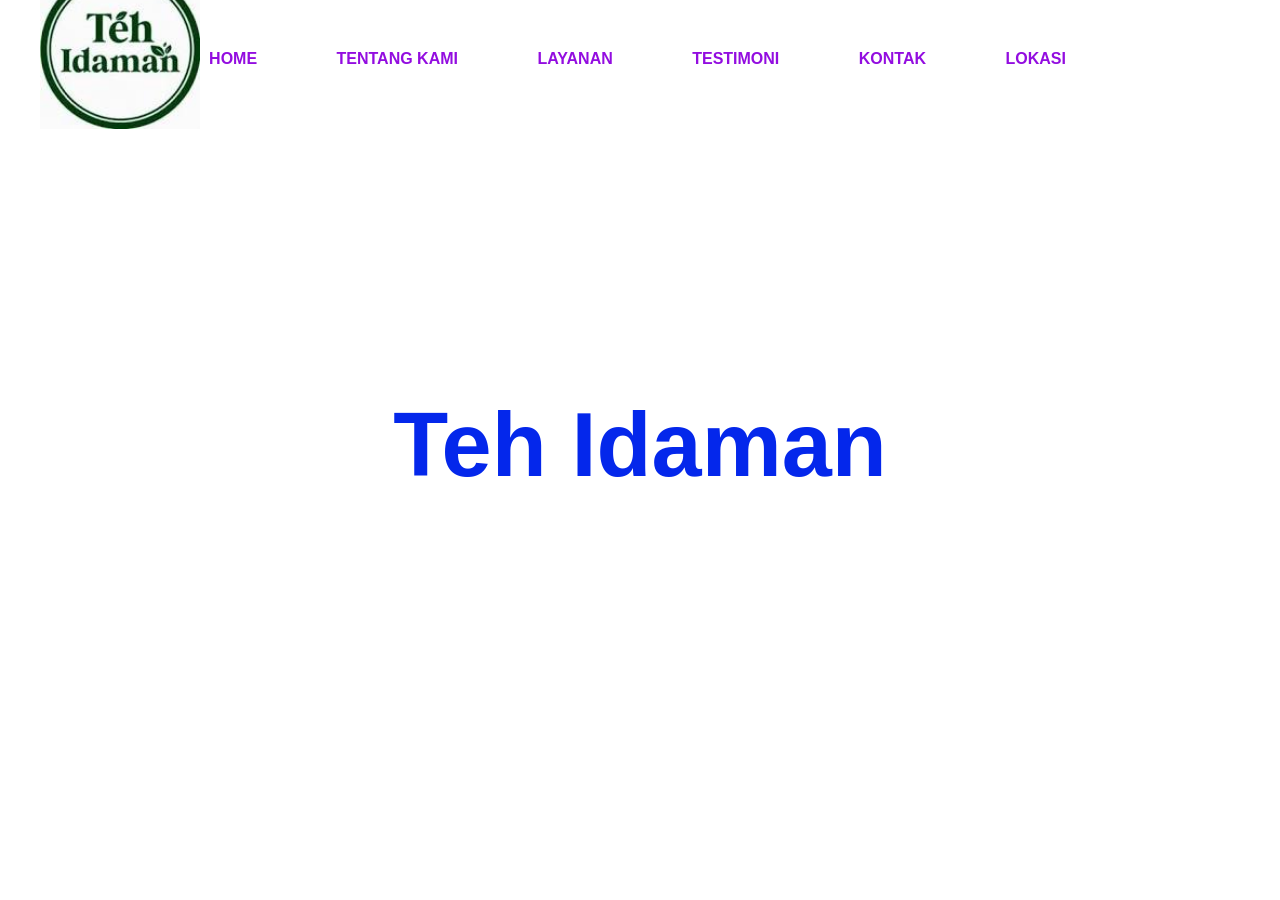
<file: index.html>
<!DOCTYPE html>
<html lang="id">
  <head>
    <meta charset="UTF-8" />
    <meta name="viewport" content="width=device-width, initial-scale=1.0" />
    <title>USAHA UMKM</title>
    <link rel="stylesheet" href="style.css" />
  </head>
    <div class="banner">
    <video autoplay loop muted playsinline>
        <source src="video.mp4" type="video/mp4">
    </video>
    <div class="navbar">
        <img class="logo" src="1.jpg">
        <ul>
            <li><a href="index.html">Home</a></li>
            <li><a href="about.html">Tentang kami </a></li>
            <li><a href="layanan.html">Layanan</a></li>
            <li><a href="Testemoni.html">Testimoni</a></li>
            <li><a href="kontak.html">Kontak</a></li>
            <li><a href="lokasi.html">Lokasi</a></li>
        </ul>
    </div>
    <div class="content">
        <h1>Teh Idaman</h1>
    </div>
</div>
</html>
</file>
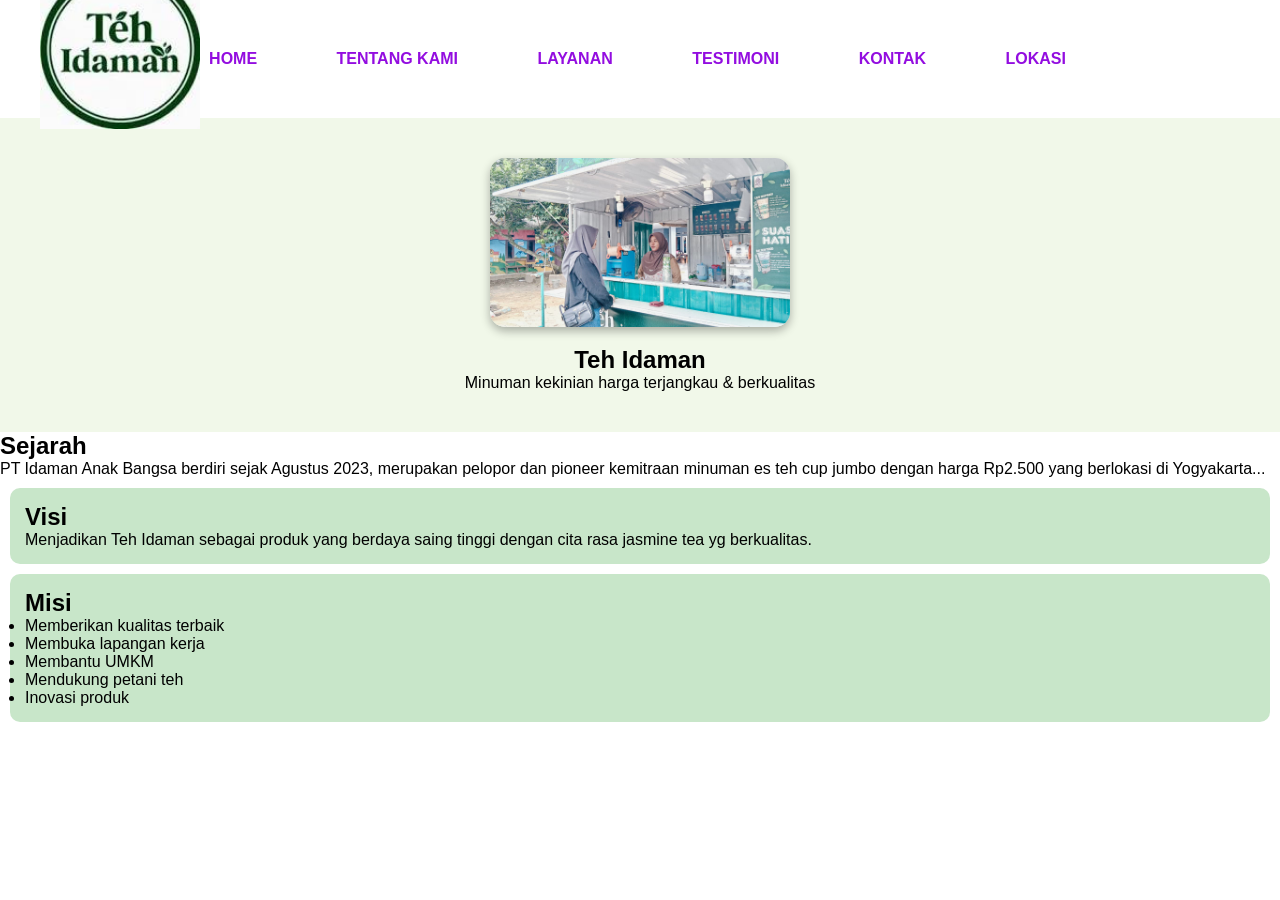
<file: about.html>
<!DOCTYPE html>
<html lang="id">
<head>
    <meta charset="UTF-8">
    <meta name="viewport" content="width=device-width, initial-scale=1.0">
    <title>USAHA UMKM - Teh Idaman</title>
    <link rel="stylesheet" href="style.css">
</head>
<body>
    <header>
        <div class="navbar">
            <img class="logo" src="1.jpg">
            <ul>
                <li><a href="index.html">Home</a></li>
                <li><a href="about.html">Tentang kami</a></li>
                <li><a href="layanan.html">Layanan</a></li>
                <li><a href="Testemoni.html">Testimoni</a></li>
                <li><a href="kontak.html">Kontak</a></li>
                <li><a href="lokasi.html">Lokasi</a></li>
            </ul>
        </div>
    </header>
    <section class="hero">
        <img src="foto.jpeg" alt="Teh Idaman">
        <h2>Teh Idaman</h2>
        <p>Minuman kekinian harga terjangkau & berkualitas</p>
    </section>
    <div class="container">
        <div class="about-content">
            <h2>Sejarah</h2>
            <p>PT Idaman Anak Bangsa berdiri sejak Agustus 2023, merupakan pelopor dan pioneer kemitraan minuman es teh cup jumbo dengan harga Rp2.500 yang berlokasi di Yogyakarta...</p>
        </div>
        <div class="vision-mission">
            <div class="box">
                <h2>Visi</h2>
                <p>Menjadikan Teh Idaman sebagai produk yang berdaya saing tinggi dengan cita rasa jasmine tea yg berkualitas.</p>
            </div>
            <div class="box">
                <h2>Misi</h2>
                <ul>
                    <li>Memberikan kualitas terbaik</li>
                    <li>Membuka lapangan kerja</li>
                    <li>Membantu UMKM</li>
                    <li>Mendukung petani teh</li>
                    <li>Inovasi produk</li>
                </ul>
            </div>
        </div>
    </div>
</body>
</html>
</file>
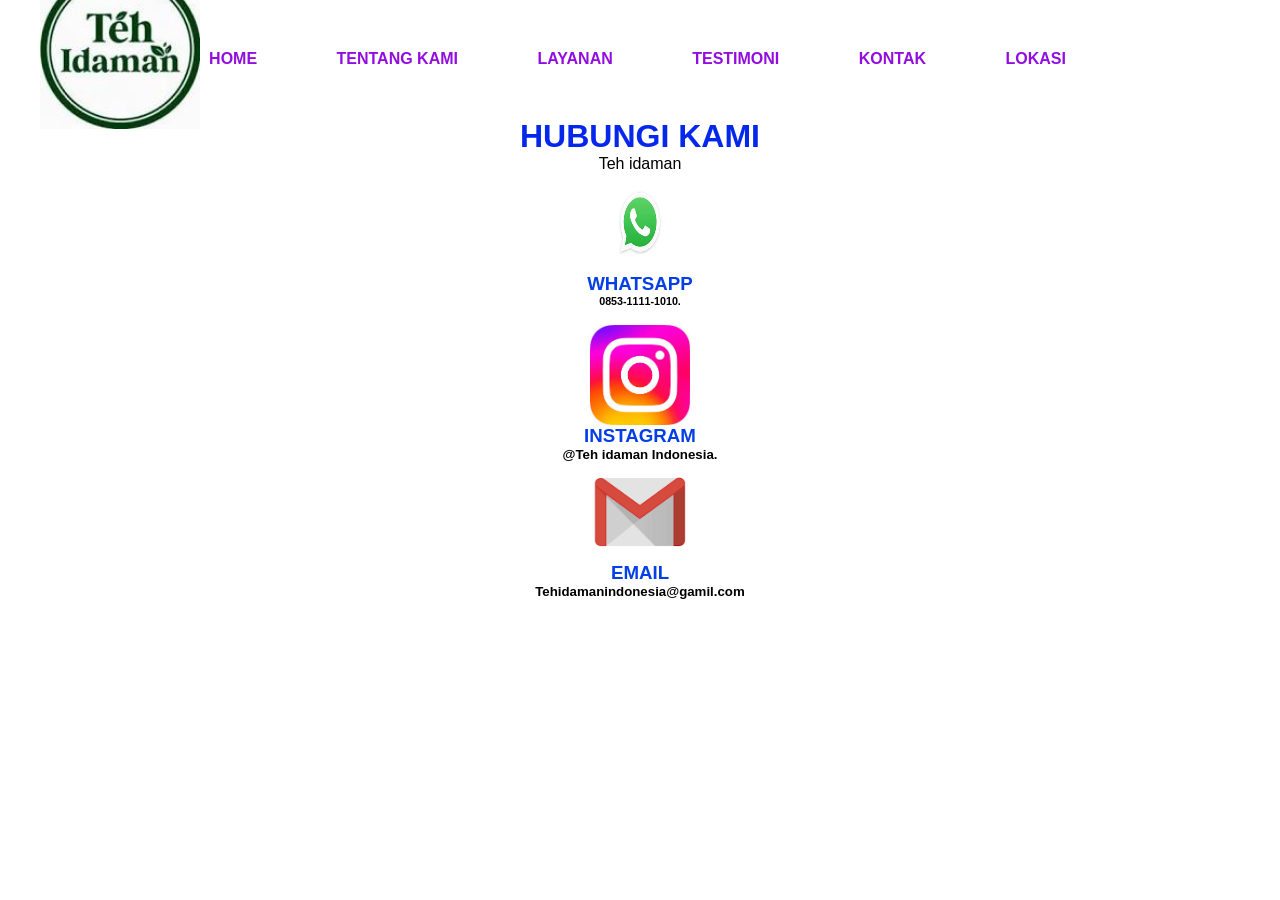
<file: kontak.html>
<IDOCTYPE html>
<html>
    <head>
        <meta charset="UTF-8">
        <title>DESIGN FASHION</title>
        <link rel="stylesheet" href="style.css">
    </head>
    <body>
        <div class="navbar">
            <img class="logo" src="1.jpg">
            <ul>
            <li><a href="index.html">Home</a></li>
            <li><a href="about.html">Tentang kami </a></li>
            <li><a href="layanan.html">Layanan</a></li>
            <li><a href="Testemoni.html">Testimoni</a></li>
            <li><a href="kontak.html">Kontak</a></li>
            <li><a href="lokasi.html">Lokasi</a></li>
            </ul>
        </div>
        <h1><center>HUBUNGI KAMI</center></h1>
    <p><center>Teh idaman</center></p>
    <center>
    <div class="container"
    <div class="box">
        <div class="kanan">
    <div class="col-4">
        <h4><img src="wa.jpg" height="100" width="100"><a href="index.html"></a></h4>
        <h3>WHATSAPP</h3>
        <h6> 0853-1111-1010.</h6>
        <br>
    </div>
    <div class="col-4">
        <h4><img src="ig.jpg" height="100" width="100"><a href="index.html"></a></h4>
        <h3>INSTAGRAM</h3>
        <h5>@Teh idaman Indonesia.</h5>
    </div>
    <div class="col-4">
        <h4><img src="email.png" height="100" width="100"><a href="index.html"></a></h4>
        <h3>EMAIL</h3>
        <h5>Tehidamanindonesia@gamil.com</h5>
    </div>
</div>
</div>
</div>
</center>
</body>
</html>
</file>
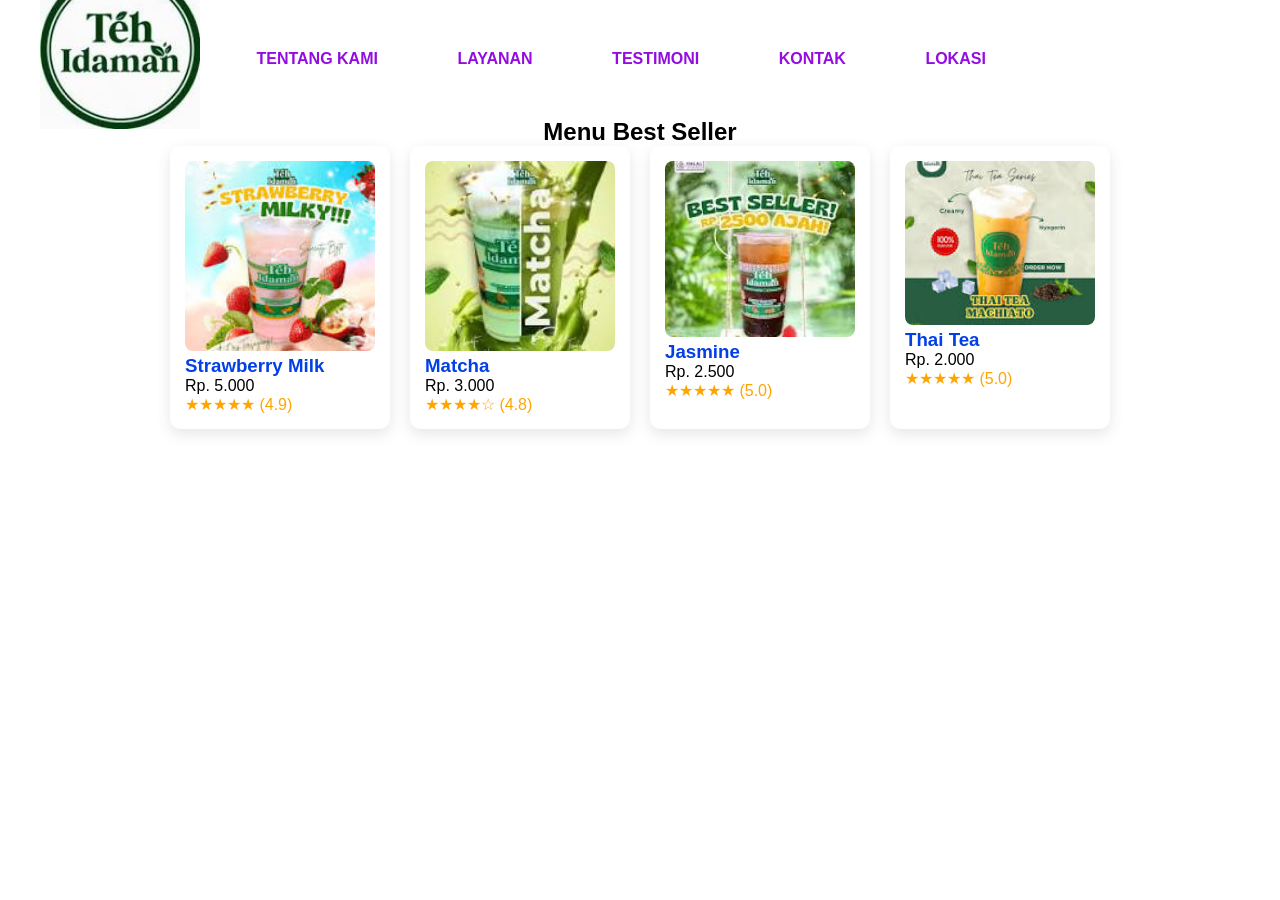
<file: layanan.html>
<!DOCTYPE html>
<html lang="id">
<head>
  <meta charset="UTF-8" />
  <meta name="viewport" content="width=device-width, initial-scale=1.0" />
  <title>USAHA UMKM</title>
  <link rel="stylesheet" href="style.css" />
</head>
<body>

  <header class="navbar">
    <img class="logo" src="1.jpg" alt="Logo Teh Idaman">
    <nav>
      <ul>
        <li><a href="index.html">Home</a></li>
        <li><a href="about.html">Tentang Kami</a></li>
        <li><a href="layanan.html">Layanan</a></li>
        <li><a href="Testemoni.html">Testimoni</a></li>
        <li><a href="kontak.html">Kontak</a></li>
        <li><a href="lokasi.html">Lokasi</a></li>
      </ul>
    </nav>
  </header>

  <section class="produk">
    <h2 style="text-align:center;">Menu Best Seller</h2>

    <div class="container-produk">

      <div class="card">
        <img src="2.jpg" alt="Strawberry Milk">
        <h3>Strawberry Milk</h3>
        <p>Rp. 5.000</p>
        <p class="rating">★★★★★ (4.9)</p>
      </div>

      <div class="card">
        <img src="3.jpg" alt="Matcha">
        <h3>Matcha</h3>
        <p>Rp. 3.000</p>
        <p class="rating">★★★★☆ (4.8)</p>
      </div>

      <div class="card">
        <img src="4.jpg" alt="Jasmine Tea">
        <h3>Jasmine</h3>
        <p>Rp. 2.500</p>
        <p class="rating">★★★★★ (5.0)</p>
      </div>

      <div class="card">
        <img src="5.jpg" alt="Thai Tea">
        <h3>Thai Tea</h3>
        <p>Rp. 2.000</p>
        <p class="rating">★★★★★ (5.0)</p>
      </div>

    </div>
  </section>

</body>
</html>
</file>
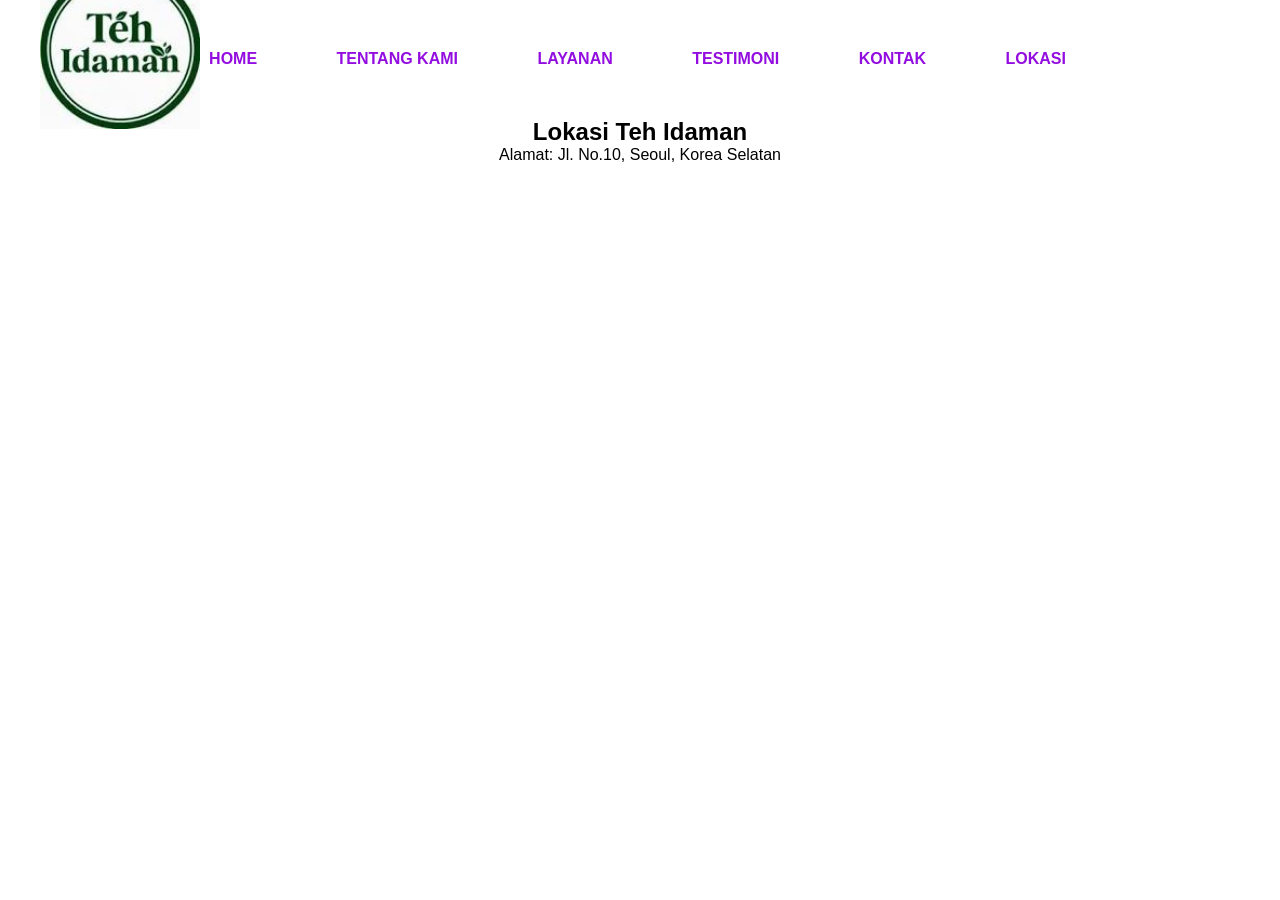
<file: lokasi.html>
<!DOCTYPE html>
<html lang="id">
  <head>
    <meta charset="UTF-8" />
    <meta name="viewport" content="width=device-width, initial-scale=1.0" />
    <title>USAHA UMKM</title>
    <link rel="stylesheet" href="style.css" />
  </head>
    <div class="navbar">
        <img class="logo" src="1.jpg">
        <ul>
            <li><a href="index.html">Home</a></li>
            <li><a href="about.html">Tentang kami </a></li>
            <li><a href="layanan.html">Layanan</a></li>
            <li><a href="Testemoni.html">Testimoni</a></li>
            <li><a href="kontak.html">Kontak</a></li>
            <li><a href="lokasi.html">Lokasi</a></li>
        </ul>
    </div>
<section class="lokasi">
<center><h2>Lokasi Teh Idaman</h2>
<p class="alamat">
Alamat: Jl. No.10, Seoul, Korea Selatan
</p></center>
<Center><iframe
src="https://www.google.com/maps?q=Seoul%20Korea%20Selatan&output=embed"
width="500"
height="350"
style="border:0;"
allowfullscreen=""
loading="lazy">
</iframe></Center>
</section>
</html>
</file>
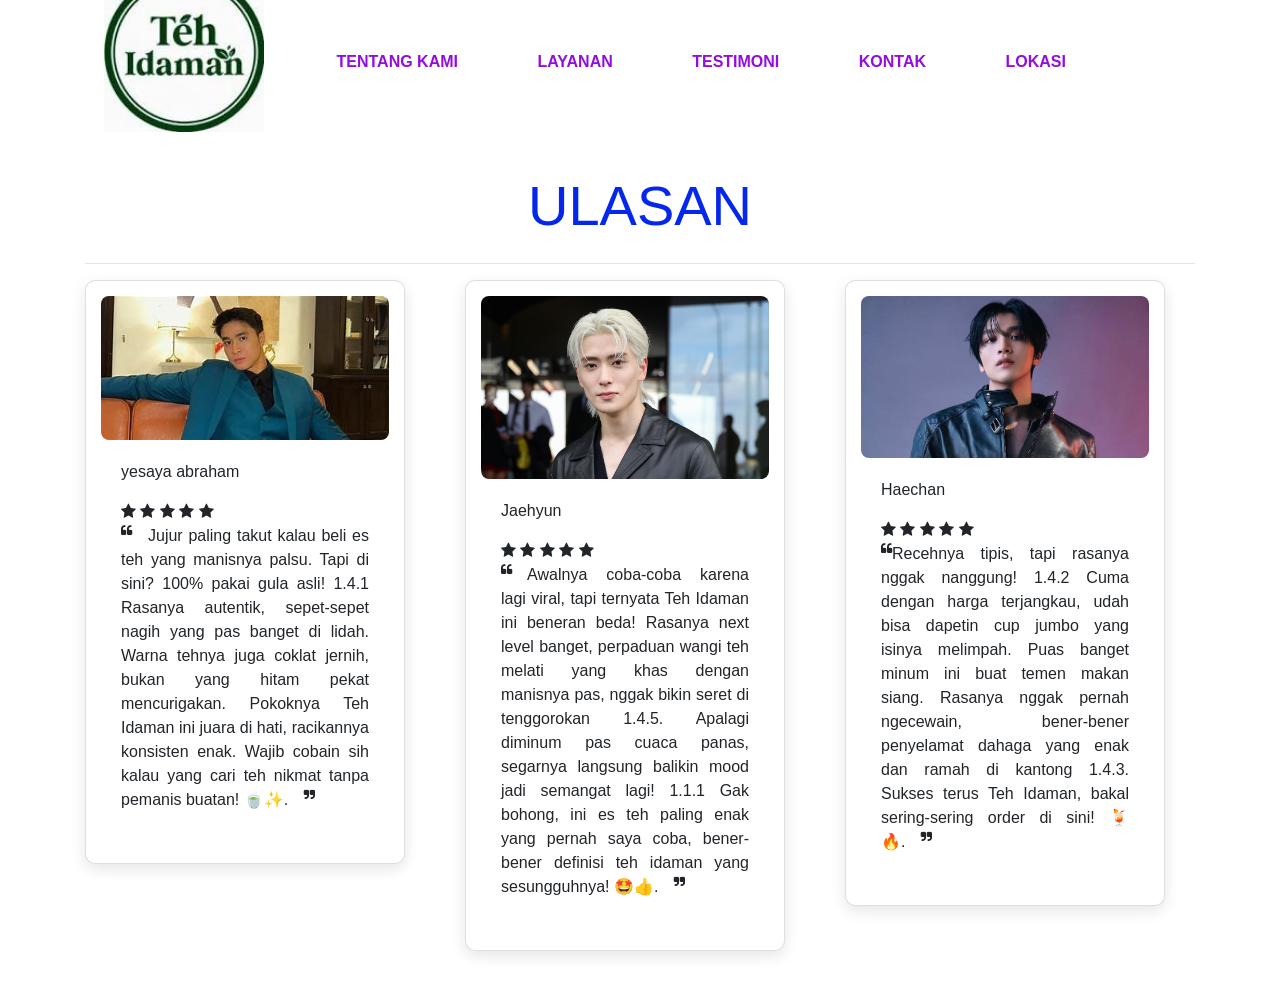
<file: Testemoni.html>
<!DOCTYPE html>
<html lang="id">
  <head>
    <meta charset="UTF-8" />
    <meta name="viewport" content="width=device-width, initial-scale=1, shrink-to-fit=no">
    <link rel="stylesheet" href="https://cdn.jsdelivr.net/npm/bootstrap@4.6.0/dist/css/bootstrap.min.css" integrity="sha384-B0vP5xmATw1+K9KRQjQERJvTumQW0nPEzvF6L/Z6nronJ3oUOFUFpCjEUQouq2+l" crossorigin="anonymous">
    <link rel="stylesheet" href="https://cdnjs.cloudflare.com/ajax/libs/font-awesome/4.7.0/css/font-awesome.min.css">
    <title>USAHA UMKM</title>
    <link rel="stylesheet" href="style.css" />
  </head>
    <div class="navbar">
        <img class="logo" src="1.jpg">
        <ul>
            <li><a href="index.html">Home</a></li>
            <li><a href="about.html">Tentang kami </a></li>
            <li><a href="layanan.html">Layanan</a></li>
            <li><a href="Testemoni.html">Testimoni</a></li>
            <li><a href="kontak.html">Kontak</a></li>
            <li><a href="lokasi.html">Lokasi</a></li>
        </ul>
    </div>
      <section class="testi py-5" id="page4">
        <div class="container">
          <div class="row">
            <div class="col text-center">
              <boald><h1 class="display-4">ULASAN</h1></boald>
            </div>
          </div>
          <div class="row">
            <div class="col">
              <hr>
            </div>
          </div>
          <div class="container1">
          <div class="row">
            <div class="col ">
              <div class="card" style="width: 20rem;" >
                <img src="6.jpg" class="card-img-top" alt="...">
                <div class="card-body text-justify">
                  <p class="namecoment">yesaya abraham</p>
                  <div class="stars1">
                    <i class="fa fa-star"></i>
                    <i class="fa fa-star"></i>
                    <i class="fa fa-star"></i>
                    <i class="fa fa-star"></i>
                    <i class="fa fa-star"></i>
                  </div>
                  <p class="coment"><sup><i class="fa fa-quote-left"></i></sup>&emsp;Jujur paling takut kalau beli es teh yang manisnya palsu. Tapi di sini? 100% pakai gula asli! 1.4.1 Rasanya autentik, sepet-sepet nagih yang pas banget di lidah. Warna tehnya juga coklat jernih, bukan yang hitam pekat mencurigakan. Pokoknya Teh Idaman ini juara di hati, racikannya konsisten enak. Wajib cobain sih kalau yang cari teh nikmat tanpa pemanis buatan! 🍵✨.&emsp;<sup><i class="fa fa-quote-right"></i></sup></p>
                </div>
              </div>
            </div>
            <div class="col">
              <div class="card" style="width: 20rem;">
                <img src="7.jpg" class="card-img-top" alt="...">
                <div class="card-body text-justify">
                  <p class="namecoment">Jaehyun</p>
                  <div class="stars2">
                    <i class="fa fa-star"></i>
                    <i class="fa fa-star"></i>
                    <i class="fa fa-star"></i>
                    <i class="fa fa-star"></i>
                    <i class="fa fa-star"></i>
                  </div>
                  <p class="coment"><sup><i class="fa fa-quote-left"></i></sup>&emsp;Awalnya coba-coba karena lagi viral, tapi ternyata Teh Idaman ini beneran beda! Rasanya next level banget, perpaduan wangi teh melati yang khas dengan manisnya pas, nggak bikin seret di tenggorokan 1.4.5. Apalagi diminum pas cuaca panas, segarnya langsung balikin mood jadi semangat lagi! 1.1.1 Gak bohong, ini es teh paling enak yang pernah saya coba, bener-bener definisi teh idaman yang sesungguhnya! 🤩👍.&emsp;<sup><i class="fa fa-quote-right"></i></sup></p>
                </div>
              </div>
            </div>
            <div class="col">
              <div class="card" style="width: 20rem;">
                <img src="8.jpg" class="card-img-top" alt="...">
                <div class="card-body text-justify">
                  <p class="namecoment">Haechan</p>
                  <div class="stars3">
                    <i class="fa fa-star"></i>
                    <i class="fa fa-star"></i>
                    <i class="fa fa-star"></i>
                    <i class="fa fa-star"></i>
                    <i class="fa fa-star"></i>
                  </div>
                  <p class="coment"><sup><i class="fa fa-quote-left"></i></sup>Recehnya tipis, tapi rasanya nggak nanggung! 1.4.2 Cuma dengan harga terjangkau, udah bisa dapetin cup jumbo yang isinya melimpah. Puas banget minum ini buat temen makan siang. Rasanya nggak pernah ngecewain, bener-bener penyelamat dahaga yang enak dan ramah di kantong 1.4.3. Sukses terus Teh Idaman, bakal sering-sering order di sini! 🍹🔥.&emsp;<sup><i class="fa fa-quote-right"></i></sup></p>
                </div>
              </div>
          </div>
        </div>
          </div>
      </section>
    <script src="https://code.jquery.com/jquery-3.5.1.slim.min.js" integrity="sha384-DfXdz2htPH0lsSSs5nCTpuj/zy4C+OGpamoFVy38MVBnE+IbbVYUew+OrCXaRkfj" crossorigin="anonymous"></script>
    <script src="https://cdn.jsdelivr.net/npm/bootstrap@4.6.0/dist/js/bootstrap.bundle.min.js" integrity="sha384-Piv4xVNRyMGpqkS2by6br4gNJ7DXjqk09RmUpJ8jgGtD7zP9yug3goQfGII0yAns" crossorigin="anonymous"></script>
  </body>
</html>
</file>
<file: style.css>
*{
    margin:0;
    padding:0;
    font-family: sans-serif;
    box-sizing: border-box;
}
.banner video{
    position: absolute;
    top: 0;
    left: 0;
    width: 100%;
    height: 100%;
    object-fit: cover;
    z-index: -1;
}
.banner{
    width: 100%;
    height: 100vh;
    background-image: rgb(0, 162, 255);
    background-position: center;
    background-size: center;
}
.navbar{
    width: 90%;
    padding: 30px;
    margin: auto;
    display: flex;
    align-items: center;
}

.logo{
    position: absolute;
    left: 40px;
}

.navbar ul{
    margin: auto;
}
.logo{
    width: 160px;
    margin-top: -20px;
    cursor: pointer;
}
.navbar ul li {
    list-style: none;
    display: inline-block;
    margin: 20px;
}
.navbar ul li a{
    text-decoration: none;
    text-transform: uppercase;
    color: rgb(147, 13, 224) ;
    font-weight: 600;
    padding: 15px;
    margin-right: 5px;
}
li a:hover{
    background: rgb(185, 39, 243);
    transition: 0,5;
}
.navbar a:hover{
    color: #a85c32;
    background: rgb(0, 81, 255);
}
.content{
    width: 100%;
    position: absolute;
    color: #07544f;
    top: 45%;
    transform: translateY(-50%);
    text-align: center;
}
.content h1{
    margin-top: 80px;
    font-size: 90px;
    font-weight: 800;
}
button{
    width: 200px;
    padding: 15px;
    margin: 20px 5px;
    text-align: center;
    border-radius: 25px;
    color: black;
    border: 2px;
    font-size: 20px;
    cursor: pointer;
    font-weight: 600;
}
button:hover{
    background: #268740 (0, 155, 266);
    transition: 0,5s;
}
button:hover{
    color: #4d2f0e;
}
.banner video{
    position: absolute;
    right: 0;
    bottom: 0;
    z-index: -1;
}
@media (min-aspect-ratio: 16/9){
    .banner video{
        width: 100%;
        height: auto;
    }
}

@media (max-aspect-ratio: 16/9){
    .banner video{
        width: auto;
        height: 100%;
    }
}
h3{
    color: #033fe6;
}
h1{
    color: #0427eb;
}
.container-produk {
    display: flex;
    justify-content: center;
    gap: 20px;
    flex-wrap: wrap;
}

.card {
    background: white;
    width: 220px;
    padding: 15px;
    border-radius: 10px;
    box-shadow: 0 5px 15px rgba(0, 0, 0, 0.1);
    transition: 0.3s;
}

.card:hover {
    transform: translateY(-10px);
    box-shadow: 0 10px 25px rgba(0,0,0,0.2);
}

.card img {
    width: 100%;
    border-radius: 8px;
}

.harga {
    color: #e775bb;
    font-weight: bold;
    margin: 10px 0;
}

.rating {
    color: orange;
}

footer {
    background: #333;
    color: white;
    text-align: center;
    padding: 15px;
}

iframe {
    width: 80%;
    height: 300px;
    border-radius: 10px;
    border: none;
}

@keyframes fadeIn {
    from {opacity:0; transform:translateY(-20px);}
    to {opacity:1; transform:translateY(0);}
}
/* HERO FOTO */
.hero {
    text-align: center;
    padding: 40px;
    background-color: #f1f8e9;
}

.hero img {
    width: 300px;
    border-radius: 15px;
    box-shadow: 0 4px 10px rgba(0,0,0,0.3);
}

.hero h2 {
    margin-top: 15px;
}

/* Box */
.box {
    background: #c8e6c9;
    padding: 15px;
    margin: 10px;
    border-radius: 10px;
}
</file>
